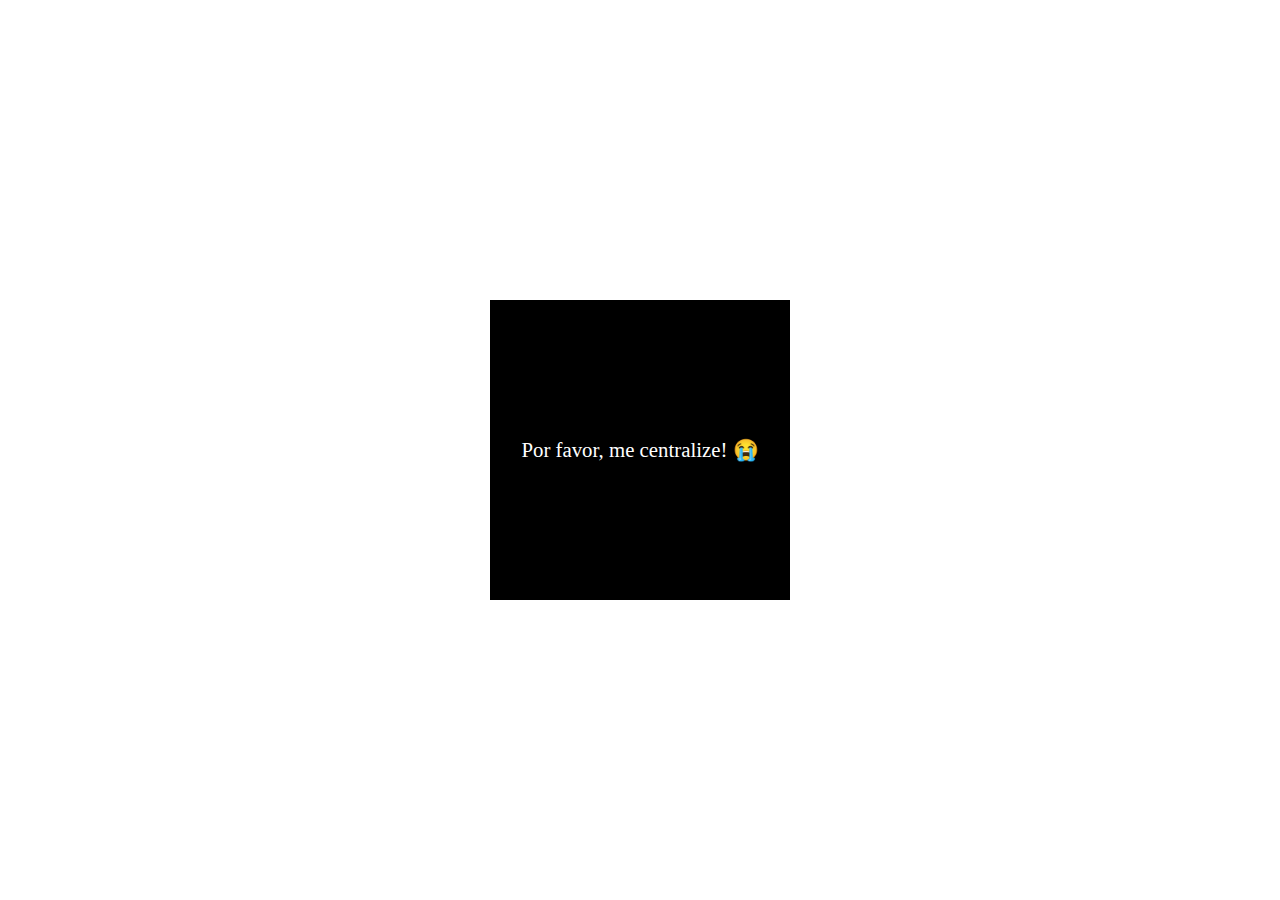
<file: bees/index.html>
<!DOCTYPE html>
<html lang="en">
<head>
    <meta charset="UTF-8">
    <meta http-equiv="X-UA-Compatible" content="IE=edge">
    <meta name="viewport" content="width=device-width, initial-scale=1.0">
    <title>Document</title>
    <link rel="stylesheet" href="./styles.css">
</head>
<body>
    <div>Por favor, me centralize! 😭</div>
</body>
</html>
</file>
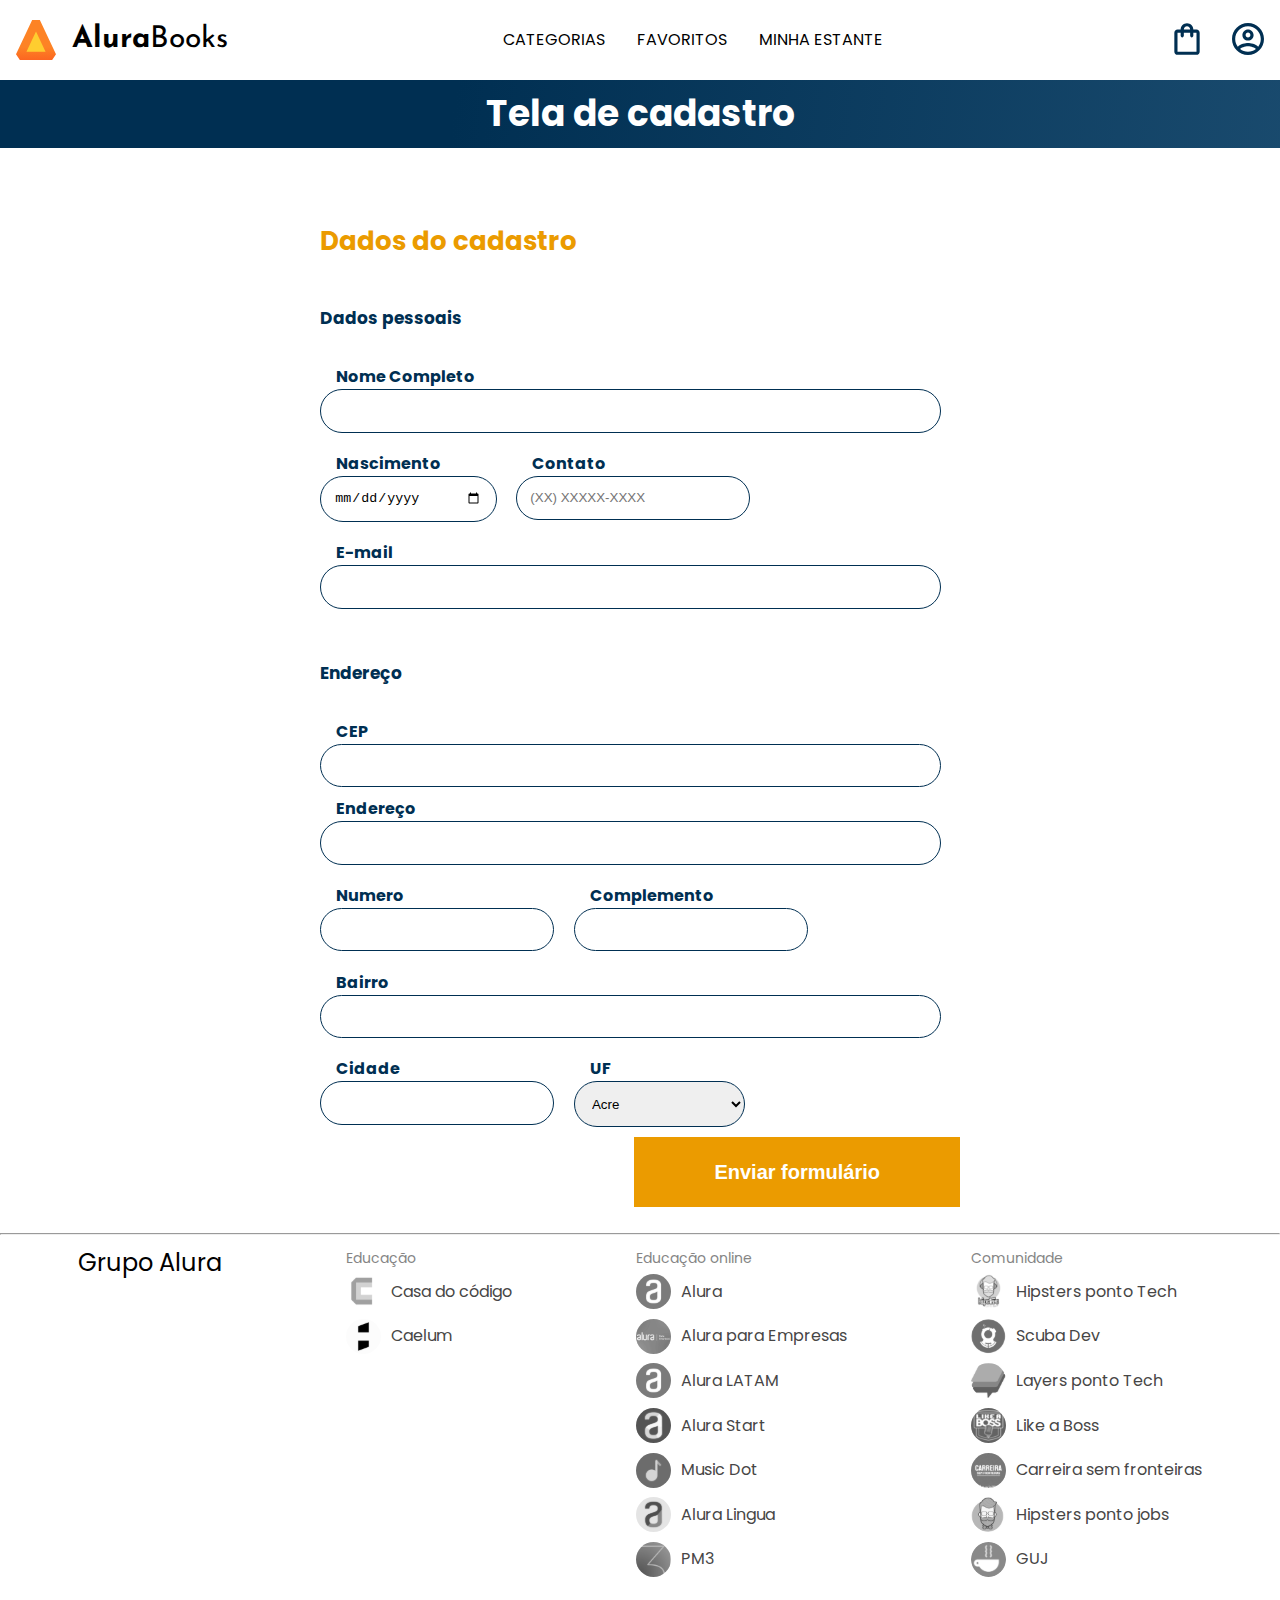
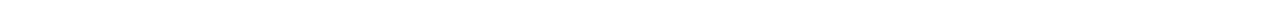
<file: js-consumindo-dados-api-main/index.html>
<!DOCTYPE html>
<html lang="en">

<head>
    <meta charset="UTF-8">
    <meta http-equiv="X-UA-Compatible" content="IE=edge">
    <meta name="viewport" content="width=device-width, initial-scale=1.0">
    <link rel="stylesheet" href="./styles/reset.css">
    <link rel="preconnect" href="https://fonts.googleapis.com">
    <link rel="preconnect" href="https://fonts.gstatic.com" crossorigin>
    <link href="https://fonts.googleapis.com/css2?family=Poppins:wght@300;400;500;700&display=swap" rel="stylesheet">
    <link rel="stylesheet" href="https://unpkg.com/swiper@8/swiper-bundle.min.css" />
    <link href="https://fonts.googleapis.com/css2?family=Josefin+Sans:wght@400;700&display=swap" rel="stylesheet">
    <link rel="stylesheet" href="./styles/styles.css">
    <title>Formulário de cadastro</title>
</head>

<body>

    <header class="cabeçalho">
        <div class="container">
            <input type="checkbox" id="menu" class="container__botao">
            <label for="menu" class="container__rotulo">
                <span class="cabeçalho__menu-hamburguer container__imagem"></span>
            </label>
            <ul class="lista-menu">
                <li class="lista-menu__titulo">Categorias</li>
                <li class="lista-menu__item">
                    <a href="#" class="lista-menu__link">Programação</a>
                </li>
                <li class="lista-menu__item">
                    <a href="#" class="lista-menu__link">Front-end</a>
                </li>
                <li class="lista-menu__item">
                    <a href="#" class="lista-menu__link">Infraestrutura</a>
                </li>
                <li class="lista-menu__item">
                    <a href="#" class="lista-menu__link">Business</a>
                </li>
                <li class="lista-menu__item">
                    <a href="#" class="lista-menu__link">Design & UX</a>
                </li>
            </ul>
            <img src="img/Logo.svg" alt="Logo da Alurabooks" class="container__imagem">
            <h1 class="container__titulo"><b class="container__titulo--negrito">Alura</b>Books</h1>
        </div>

        <ul class="opções">
            <input type="checkbox" id="opções-menu" class="opções__botão">
            <li class="opções__item"><a href="#" class="opções__link">Categorias</a></li>
            <li class="opções__item"><a href="#" class="opções__link">Favoritos</a></li>
            <li class="opções__item"><a href="#" class="opções__link">Minha estante</a></li>
        </ul>

        <div class="container">
            <a href="#"><img src="img/Favoritos.svg" alt="Meus favoritos"
                    class="container__imagem container__imagem-transparente"></a>
            <a href="#" class="container__link">
                <img src="img/Compras.svg" alt="Carrinhos de compras" class="container__imagem">
                <p class="container__texto">Minha sacola</p>
            </a>
            <a href="#" class="container__link">
                <img src="img/Usuario.svg" alt="Meu perfil" class="container__imagem">
                <p class="container__texto">Meu perfil</p>
            </a>
        </div>
    </header>

    <section class="banner">
        <h2 class="banner__titulo">Tela de cadastro</h2>
    </section>

    <main class="principal">
        <h2 class="principal__titulo">Dados do cadastro</h2>

        <form class="principal__formulario" id="formulario" target="_blank"
            onsubmit="location.replace('./cadastro-finalizado.html')">
            <h3 class="principal__subtitulo">Dados pessoais</h3>
            <div class="formulario__campo">
                <label class="campo__etiqueta" for="nome">Nome Completo</label>
                <input name="nome" id="nome" class="campo__escrita" required />
            </div>
            <div class="formulario__dupla">
                <div class="formulario__campo">
                    <label class="campo__etiqueta" for="nascimento">Nascimento</label>
                    <input name="nascimento" id="nascimento" type="date" class="campo__escrita" required />
                </div>
                <div class="formulario__campo">
                    <label class="campo__etiqueta" for="telefone">Contato</label>
                    <input name="telefone" id="telefone" type="tel" placeholder="(XX) XXXXX-XXXX" class="campo__escrita"
                        required />
                </div>
            </div>
            <div class="formulario__campo">
                <label class="campo__etiqueta" for="email">E-mail</label>
                <input name="email" id="email" type="email" class="campo__escrita" required />
            </div>

            <h3 class="principal__subtitulo">Endereço</h3>

            <div class="formulario__campo">
                <label class="campo__etiqueta" for="cep">CEP</label>
                <input name="cep" id="cep" class="campo__escrita" required />
            </div>

            <div class="formulario__campo">
                <label class="campo__etiqueta" for="endereco">Endereço</label>
                <input name="endereco" id="endereco" class="campo__escrita" required />
            </div>
            <div class="formulario__dupla">
                <div class="formulario__campo">
                    <label class="campo__etiqueta" for="numero">Numero</label>
                    <input name="numero" id="numero" class="campo__escrita" required />
                </div>
                <div class="formulario__campo">
                    <label class="campo__etiqueta" for="complemento">Complemento</label>
                    <input name="complemento" id="complemento" class="campo__escrita" />
                </div>
            </div>
            <div class="formulario__campo">
                <label class="campo__etiqueta" for="bairro">Bairro</label>
                <input name="bairro" id="bairro" class="campo__escrita" required />
            </div>
            <div class="formulario__dupla">
                <div class="formulario__campo">
                    <label class="campo__etiqueta" for="cidade">Cidade</label>
                    <input name="cidade" id="cidade" class="campo__escrita" required />
                </div>

                <div class="formulario__campo">
                    <label class="campo__etiqueta" for="estado">UF</label>
                    <select id="estado" name="estado" class="campo__escrita">
                        <option value="AC">Acre</option>
                        <option value="AL">Alagoas</option>
                        <option value="AP">Amapá</option>
                        <option value="AM">Amazonas</option>
                        <option value="BA">Bahia</option>
                        <option value="CE">Ceará</option>
                        <option value="DF">Distrito Federal</option>
                        <option value="ES">Espírito Santo</option>
                        <option value="GO">Goiás</option>
                        <option value="MA">Maranhão</option>
                        <option value="MT">Mato Grosso</option>
                        <option value="MS">Mato Grosso do Sul</option>
                        <option value="MG">Minas Gerais</option>
                        <option value="PA">Pará</option>
                        <option value="PB">Paraíba</option>
                        <option value="PR">Paraná</option>
                        <option value="PE">Pernambuco</option>
                        <option value="PI">Piauí</option>
                        <option value="RJ">Rio de Janeiro</option>
                        <option value="RN">Rio Grande do Norte</option>
                        <option value="RS">Rio Grande do Sul</option>
                        <option value="RO">Rondônia</option>
                        <option value="RR">Roraima</option>
                        <option value="SC">Santa Catarina</option>
                        <option value="SP">São Paulo</option>
                        <option value="SE">Sergipe</option>
                        <option value="TO">Tocantins</option>
                        <option value="EX">Estrangeiro</option>
                    </select>
                </div>

            </div>


            <input type="submit" value="Enviar formulário" class="formulario__botao" id="enviar">
        </form>
    </main>

    <hr>
    <footer class="rodapé">
        <h2 class="rodapé__titulo">Grupo Alura</h2>
        <ul class="lista-rodapé">
            <li class="lista-rodapé__titulo">Educação</li>
            <li class="lista-rodapé__item">
                <img src="img/CasaDoCodigo.svg" alt="Logo da casa do código">
                <a href="https://www.casadocodigo.com.br/" class="lista-rodapé__link">Casa do código</a>
            </li>
            <li class="lista-rodapé__item">
                <img src="img/Caelum.svg" alt="Logo da caelum">
                <a href="https://caelum.com.br/" class="lista-rodapé__link">Caelum</a>
            </li>
        </ul>

        <ul class="lista-rodapé">
            <li class="lista-rodapé__titulo">Educação online</li>
            <li class="lista-rodapé__item">
                <img src="img/Alura.svg" alt="Logo da Alura">
                <a href="https://www.alura.com.br/" class="lista-rodapé__link">Alura</a>
            </li>
            <li class="lista-rodapé__item">
                <img src="img/AluraEmpresas.svg" alt="Logo da Alura para Empresas">
                <a href="https://www.alura.com.br/empresas" class="lista-rodapé__link">Alura para Empresas</a>
            </li>
            <li class="lista-rodapé__item">
                <img src="img/AluraLATAM.svg" alt="Logo da Alura Latam">
                <a href="https://www.aluracursos.com/" class="lista-rodapé__link">Alura LATAM</a>
            </li>
            <li class="lista-rodapé__item">
                <img src="img/AluraStart.svg" alt="Logo da Alura START">
                <a href="https://www.alurastart.com.br/" class="lista-rodapé__link">Alura Start</a>
            </li>
            <li class="lista-rodapé__item">
                <img src="img/MusicDot.svg" alt="Logo da Music Dot">
                <a href="https://www.musicdot.com.br/" class="lista-rodapé__link">Music Dot</a>
            </li>
            <li class="lista-rodapé__item">
                <img src="img/AluraLingua.svg" alt="Logo da Alura Lingua">
                <a href="https://www.aluralingua.com.br/" class="lista-rodapé__link">Alura Lingua</a>
            </li>
            <li class="lista-rodapé__item">
                <img src="img/PM3.svg" alt="Logo da PM3">
                <a href="https://www.cursospm3.com.br/" class="lista-rodapé__link">PM3</a>
            </li>
        </ul>

        <ul class="lista-rodapé">
            <li class="lista-rodapé__titulo">Comunidade</li>
            <li class="lista-rodapé__item">
                <img src="img/HipstersTech.svg" alt="Logo do Hipsters ponto Tech">
                <a href="https://hipsters.tech/" class="lista-rodapé__link">Hipsters ponto Tech</a>
            </li>
            <li class="lista-rodapé__item">
                <img src="img/ScubaDev.svg" alt="Logo do Scuba Dev">
                <a href="https://scuba.dev.br/" class="lista-rodapé__link">Scuba Dev</a>
            </li>
            <li class="lista-rodapé__item">
                <img src="img/LayersTech.svg" alt="Logo do Layers ponto Tech">
                <a href="https://layerspontotech.com.br/" class="lista-rodapé__link">Layers ponto Tech</a>
            </li>
            <li class="lista-rodapé__item">
                <img src="img/LikeABoss.svg" alt="Logo do Like a Boss">
                <a href="https://likeaboss.com.br/" class="lista-rodapé__link">Like a Boss</a>
            </li>
            <li class="lista-rodapé__item">
                <img src="img/CarreiraSemFronteira.svg" alt="Logo do Carreira sem fronteiras">
                <a href="https://www.carreirasemfronteiras.com.br/" class="lista-rodapé__link">Carreira sem
                    fronteiras</a>
            </li>
            <li class="lista-rodapé__item">
                <img src="img/HipstersJobs.svg" alt="Logo do Hipsters ponto jobs">
                <a href="https://hipsters.jobs/" class="lista-rodapé__link">Hipsters ponto jobs</a>
            </li>
            <li class="lista-rodapé__item">
                <img src="img/GUJ.svg" alt="Logo do GUJ">
                <a href="https://www.guj.com.br/" class="lista-rodapé__link">GUJ</a>
            </li>
        </ul>
    </footer>

    <script src="script.js"></script>

</body>

</html>
</file>
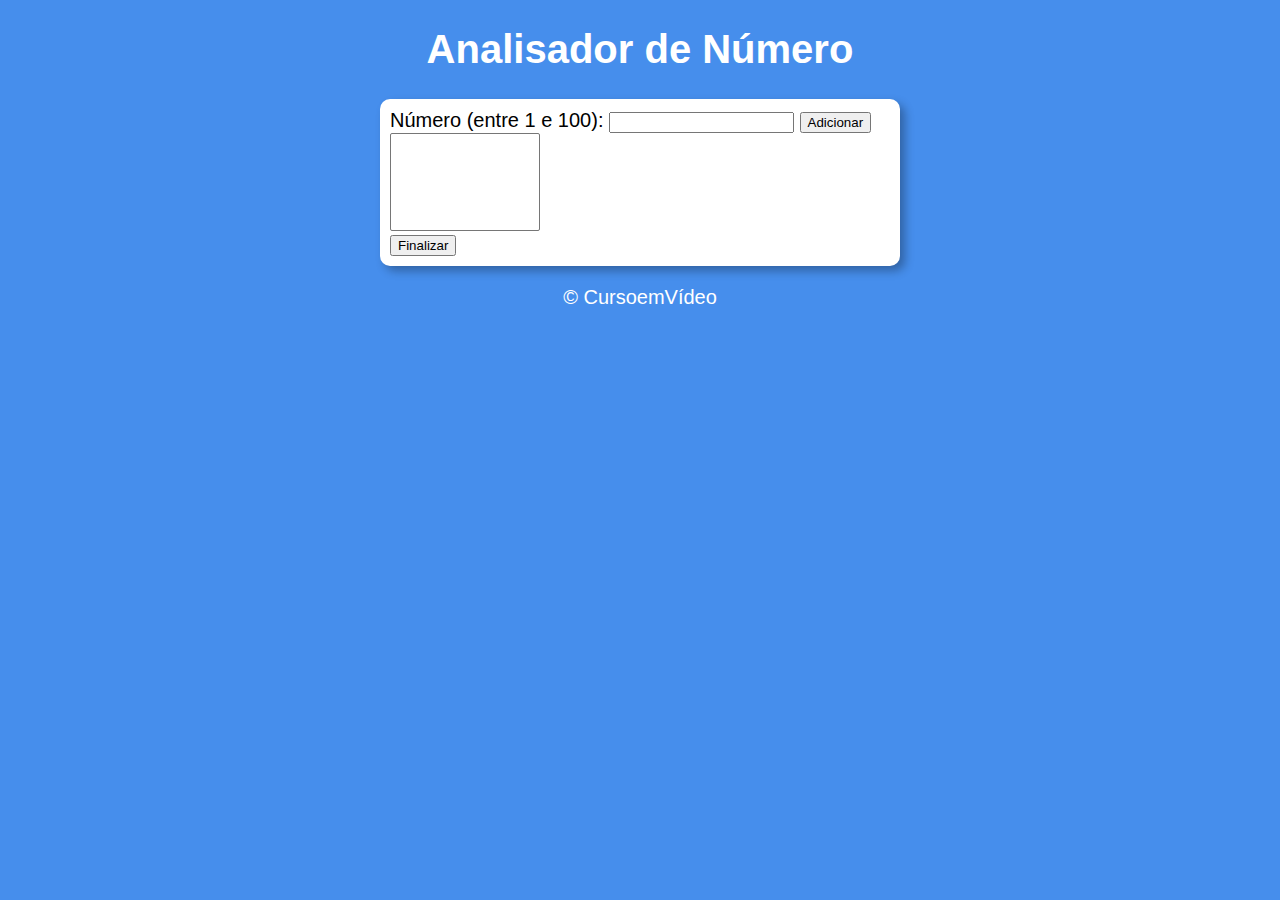
<file: JS/index.html>
<!DOCTYPE html>
<html lang="pt-BR">
<head>
    <meta charset="UTF-8">
    <meta http-equiv="X-UA-Compatible" content="IE=edge">
    <meta name="viewport" content="width=device-width, initial-scale=1.0">
    <title>Document</title>
    <link rel="stylesheet" href="style.css">
</head>
<body>
    <header>
        <h1>Analisador de Número</h1>
    </header>
    <section>
        <div>
                Número (entre 1 e 100): 
                <input type="number" id="fnum">
                <input type="button" value="Adicionar" onclick="adicionar()">
                <br><select name="flista" id="flista" size="6"></select>
                <br><input type="button" value="Finalizar" onclick="finalizar()">
        </div id="res">
            
        <div>
            
        </div>
    </section>
    <footer>
        <p>&copy; CursoemVídeo</p>
    </footer>
</body>
<script src="script.js"></script>
</html>
</file>
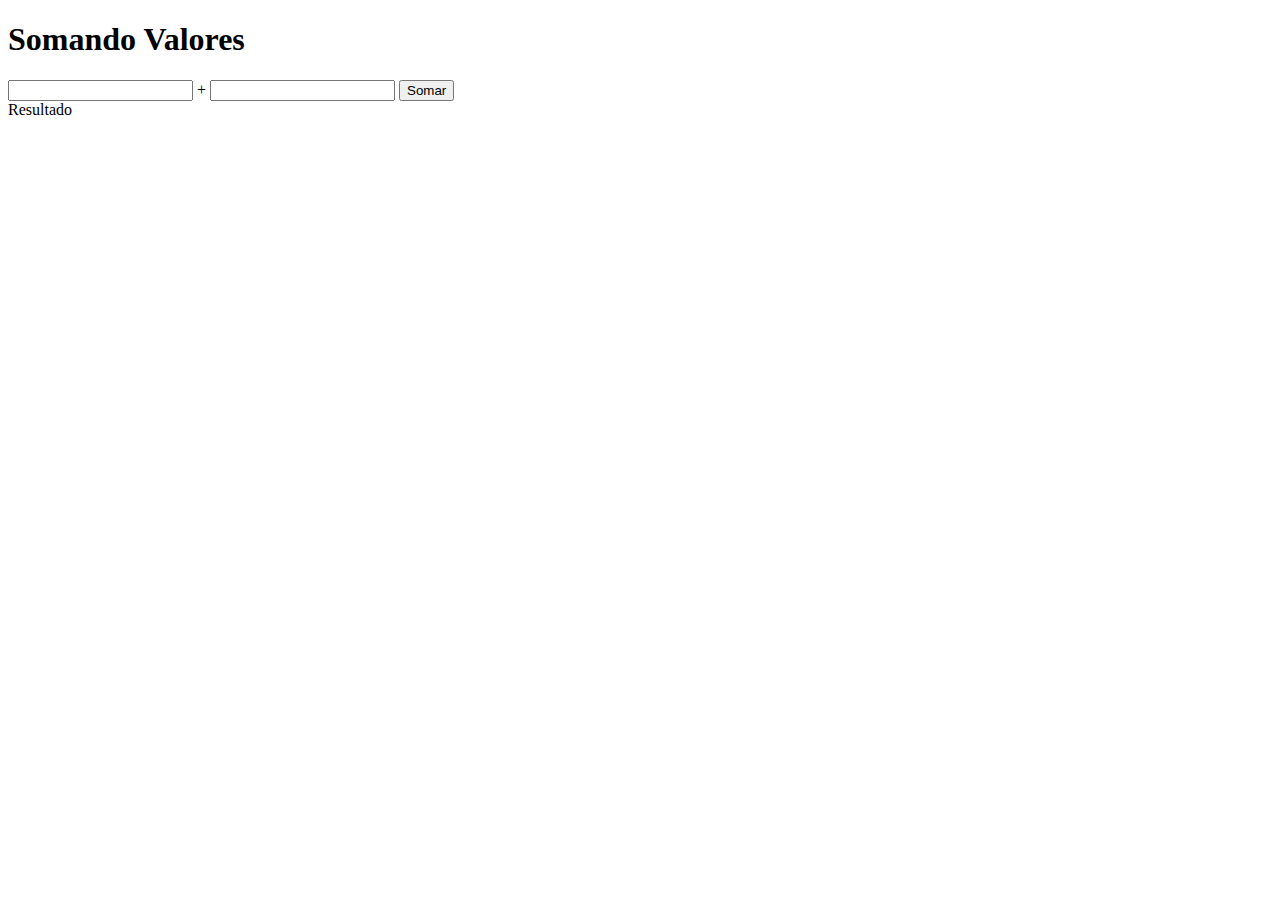
<file: JS/exemplo 2/index.html>
<!DOCTYPE html>
<html lang="pt-br">
<head>
    <meta charset="UTF-8">
    <meta http-equiv="X-UA-Compatible" content="IE=edge">
    <meta name="viewport" content="width=device-width, initial-scale=1.0">
    <title>Document</title>
</head>
<body>
    <h1>Somando Valores</h1>
    <input type="number" name="txtn1" id="txtn1"> +
    <input type="number" name="txtn2" id="txtn2">
    <input type="button" value="Somar" onclick="somar()">
    <div id="res">Resultado</div>
</body>
<script>
    function somar(){
        var tn1 = window.document.getElementById('txtn1')
        var tn2 = window.document.getElementById('txtn2')
        var res = window.document.getElementById('res')
        var n1 = Number(tn1.value) // converte para numero
        var n2 = Number(tn2.value)
        var s = n1 + n2
        res.innerHTML = `A soma entre ${n1} e ${n2} é igual a ${s}`
    }
</script>
</html>
</file>
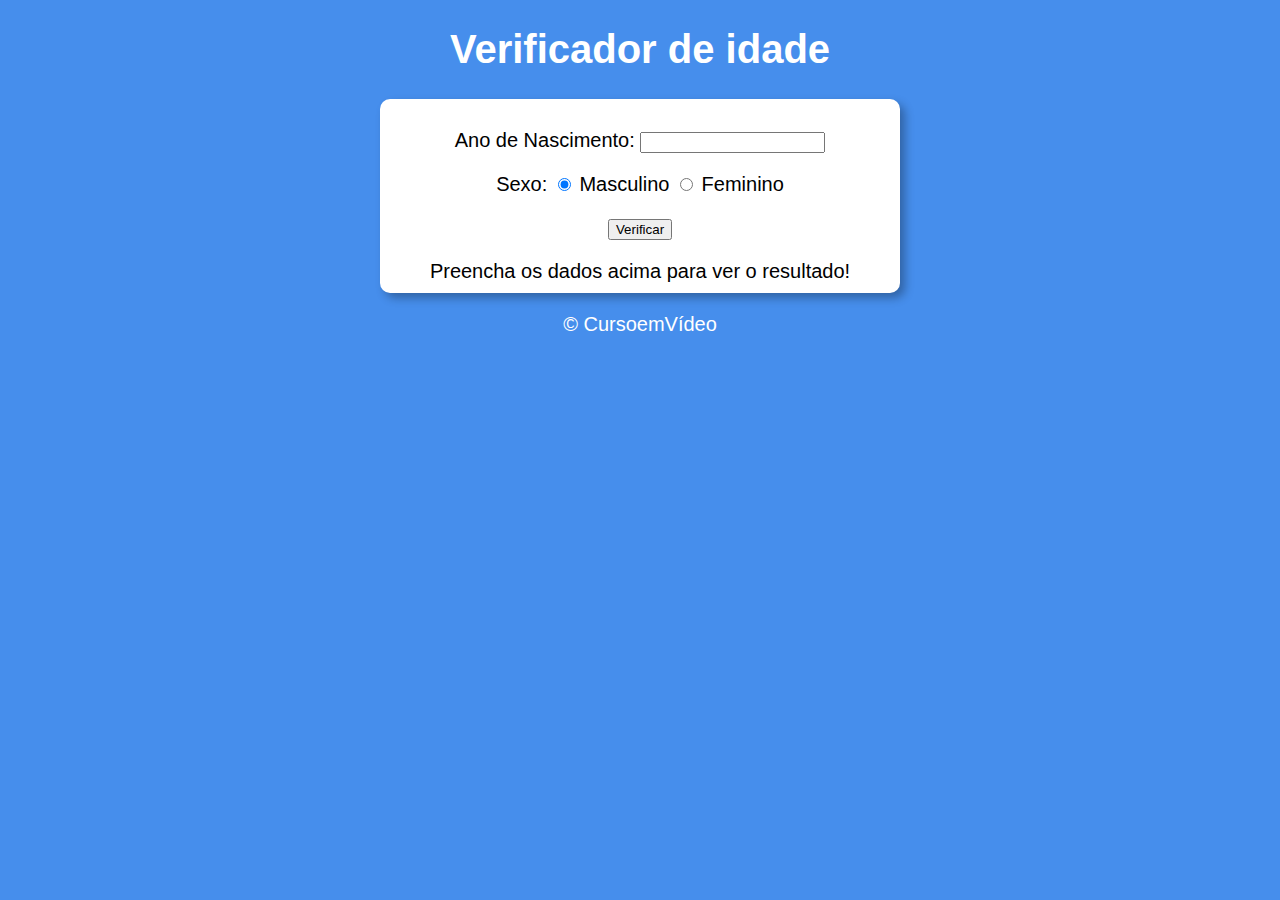
<file: JS/exemplo 4/index.html>
<!DOCTYPE html>
<html lang="pt-br">
<head>
    <meta charset="UTF-8">
    <meta http-equiv="X-UA-Compatible" content="IE=edge">
    <meta name="viewport" content="width=device-width, initial-scale=1.0">
    <title>Document</title>
    <link rel="stylesheet" href="style.css">
</head>
<body>
    <header>
        <h1>Verificador de idade</h1>
    </header>
    <section>
        <div>
            <p>Ano de Nascimento:
                <input type="number" name="txtano" id="txtano" min="0">
            </p>           
            <p>Sexo:
                <input type="radio" name="radsex" id="mas" checked>
                <label for="mas">Masculino</label>
                <input type="radio" name="radsex" id="fem">
                <label for="fem">Feminino</label>
            </p>
            <p>
                <input type="button" value="Verificar" onclick="verificar()">
            </p>
            </div>
            <div id="res">
                Preencha os dados acima para ver o resultado!
            </div>
    </section>
    <footer>
        <p>&copy; CursoemVídeo</p>
    </footer>
</body>

<script src="script.js"></script>
</html>
</file>
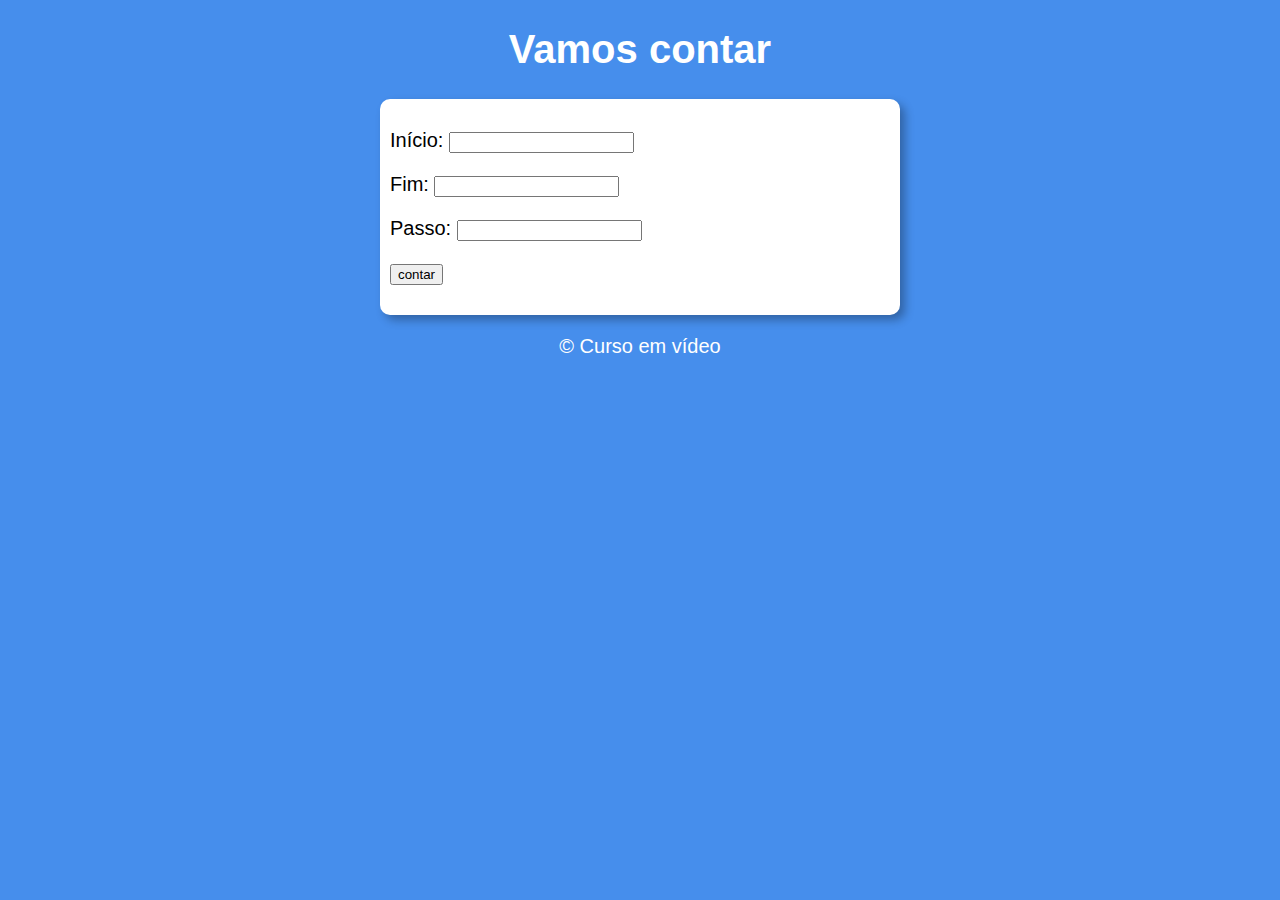
<file: JS/exemplo 5/index.html>
<!DOCTYPE html>
<html lang="pt-br">
<head>
    <meta charset="UTF-8">
    <meta http-equiv="X-UA-Compatible" content="IE=edge">
    <meta name="viewport" content="width=device-width, initial-scale=1.0">
    <title>Document</title>
    <link rel="stylesheet" href="style.css">
</head>
 <body> 
    <header>
        <h1>Vamos contar</h1>
    </header>
    <section>
        <div id="dados">
            <p> Início: <input type="number" id="txti" name="inicio"></p>
            <p> Fim: <input type="number" id="txtf" name="fim"></p>
            <p> Passo: <input type="number" id="txtp" name="passo"></p>
            <p><input type="button" value="contar" id="contar" onclick="contar()"></p>    
        </div>

        <div id="res">
           
        </div>
    </section>
    <footer>
        <p>&copy; Curso em vídeo</p>
    </footer>
</body>

<script src="script.js"></script>

</html>
</file>
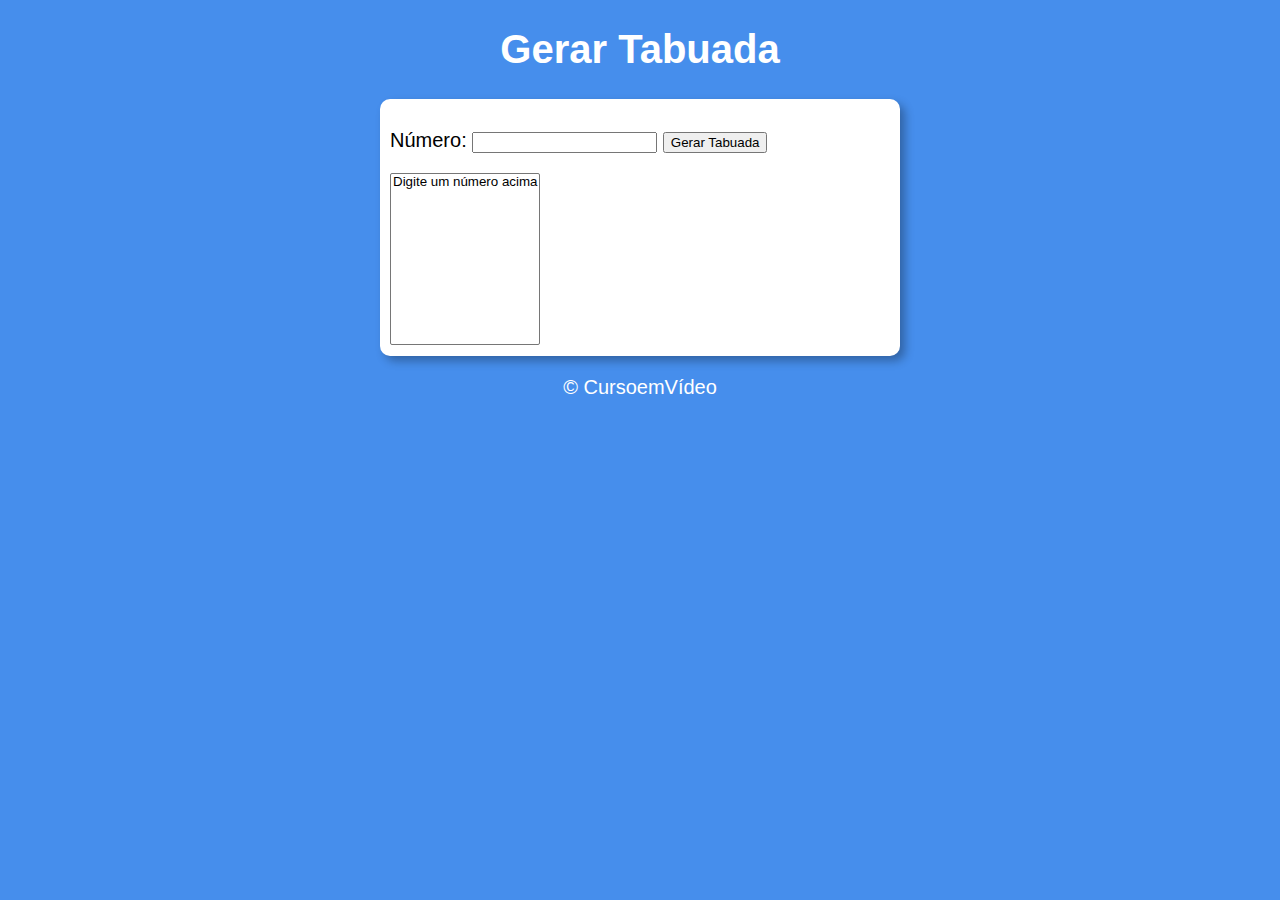
<file: JS/exemplo 6/index.html>
<!DOCTYPE html>
<html lang="pt-BR">
<head>
    <meta charset="UTF-8">
    <meta http-equiv="X-UA-Compatible" content="IE=edge">
    <meta name="viewport" content="width=device-width, initial-scale=1.0">
    <title>Document</title>
    <link rel="stylesheet" href="style.css">
</head>
<body>
    <header>
        <h1>Gerar Tabuada</h1>
    </header>
    <section>
        <div>
            <p>Número: <input type="number" id="num">
            <input type="button" value="Gerar Tabuada" onclick="tabuada()" id="gerar">
            </p>
        </div>
        <div>
            <select name="tabuada" id="seltab" size="10">
                <option>Digite um número acima</option>
            </select>
        </div>
    </section>
    <footer>
        <p>&copy; CursoemVídeo</p>
    </footer>
</body>
<script src="script.js"></script>
</html>
</file>
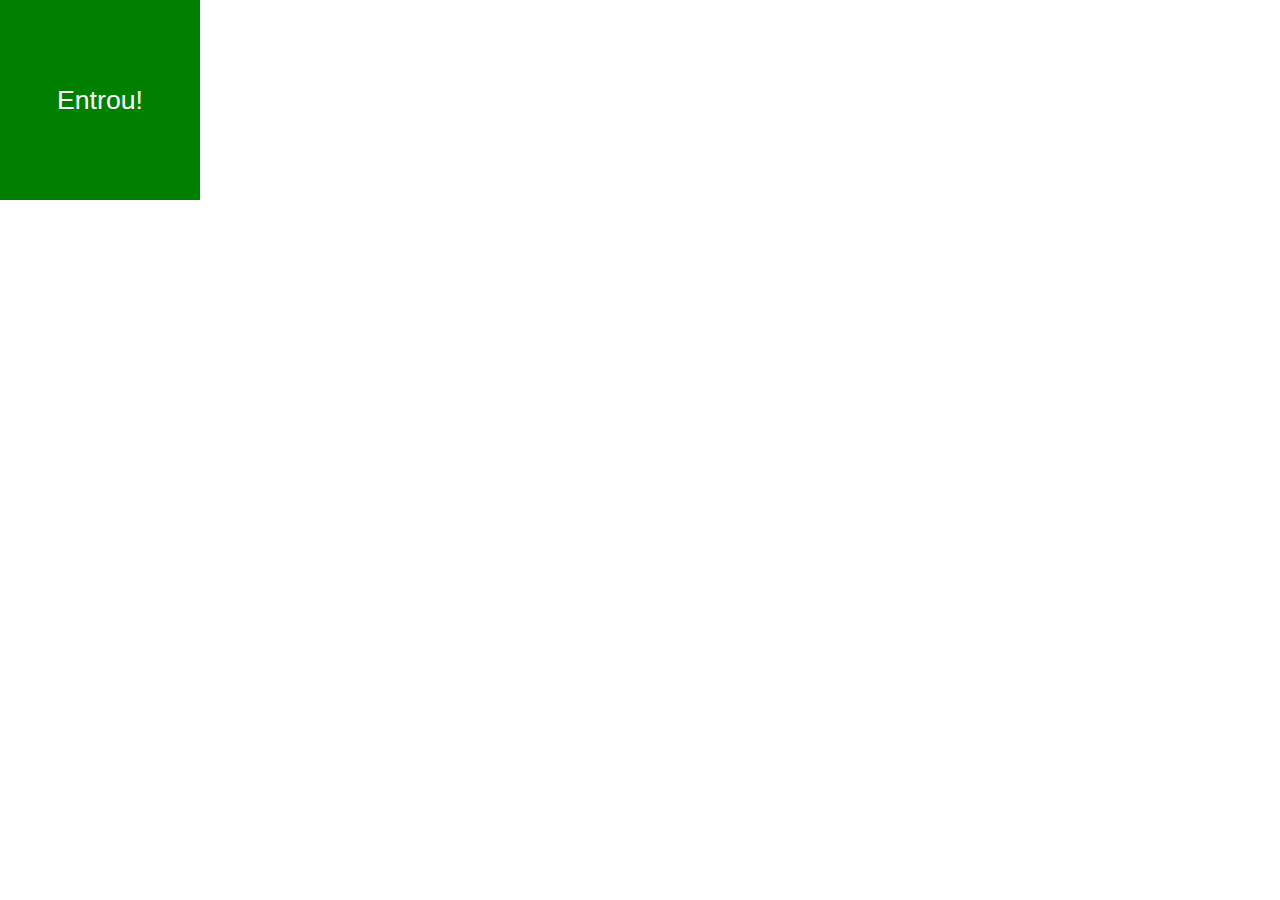
<file: JS/exemplo 1/file.html>
<!DOCTYPE html>
<html lang="pt-br">
<head>
    <meta charset="UTF-8">
    <meta http-equiv="X-UA-Compatible" content="IE=edge">
    <meta name="viewport" content="width=device-width, initial-scale=1.0">
    <title>Document</title>
    <link rel="stylesheet" href="style.css">
</head>
<body>
    <div id="area">
        Interaja...
    </div>
</body>
<script>
    {
        var a = window.document.getElementById('area') // faz a ligação entre os objetos
        a.addEventListener('click', clicar)
        a.addEventListener('mouseenter', entrar) // liga o JS com o HTML
        a.addEventListener('mouseout', sair)
        
        function clicar(){
            a.innerText = 'Clicou!'
            a.style.background = 'red'
        }
        function entrar(){
            a.innerText = 'Entrou!'
        }
        function sair(){
            a.innerText = 'Saiu!'
            a.style.background = 'green'
        }
    }
</script>
</html>
</file>
<file: bees/styles.css>
* {
    margin: 0;
    padding: 0;
}

body {
    height: 100vh;
    display: flex;
    justify-content: center;
    align-items: center;
}

div {
    display: flex;
    justify-content: center;
    align-items: center;
    height: 300px;
    width: 300px;
    background-color: #000;
    color: #fff;
    font-size: 1.3rem;
}
</file>
<file: js-consumindo-dados-api-main/styles/styles.css>
@import url("header.css");
@import url("banner.css");
@import url("formulario.css");
@import url("rodape.css");
@import url("cadastro.css");

:root {
    --cor-de-fundo: #EBECEE;
    --branco: #FFFFFF;
    --laranja: #EB9B00;
    --azul-degrade: linear-gradient(97.54deg, #002F52 35.49%, #326589 165.37%);
    --fonte-principal: "Poppins";
    --azul: #002F52;
    --fonte-secundario: "Josefin Sans";
    --preto: #000000;
    --cinza: #474646;
    --cinza-claro: #858585;
    --vermelho: #D94937;
}

body {
    background-color: var(--branco);
    font-family: var(--fonte-principal);
    font-size: 16px;
    font-weight: 400;
}
</file>
<file: JS/style.css>
body{
    background: rgb(70, 142, 236);
    font: normal 15pt Arial;

}

header{
    text-align: center;
    color: white;
}

section{
    background-color: white;
    border-radius: 10px;
    box-shadow: 5px 5px 10px rgba(0, 0, 0, 0.3);
    margin: auto;
    padding: 10px;
    width: 500px;
}

#flista{
    width: 150px;
}

footer{
    text-align:center;
    color: white;
}
</file>
<file: JS/exemplo 4/style.css>
body{
    background: rgb(70, 142, 236);
    font: normal 15pt Arial;
    text-align: center;
}

header{
    color: white;
}

section{
    background-color: white;
    border-radius: 10px;
    box-shadow: 5px 5px 10px rgba(0, 0, 0, 0.3);
    margin: auto;
    padding: 10px;
    width: 500px;
}

footer{
    color: white;
}

#foto{
    width: 200px;
    height: 200px;
    border-radius: 100%;
}
</file>
<file: JS/exemplo 5/style.css>
body{
    background: rgb(70, 142, 236);
    font: normal 15pt Arial;

}

header{
    text-align: center;
    color: white;
}

section{
    background-color: white;
    border-radius: 10px;
    box-shadow: 5px 5px 10px rgba(0, 0, 0, 0.3);
    margin: auto;
    padding: 10px;
    width: 500px;
}

footer{
    text-align:center;
    color: white;
}
</file>
<file: JS/exemplo 6/style.css>
body{
    background: rgb(70, 142, 236);
    font: normal 15pt Arial;

}

header{
    text-align: center;
    color: white;
}

section{
    background-color: white;
    border-radius: 10px;
    box-shadow: 5px 5px 10px rgba(0, 0, 0, 0.3);
    margin: auto;
    padding: 10px;
    width: 500px;
}

footer{
    text-align:center;
    color: white;
}
</file>
<file: JS/exemplo 1/style.css>
body{
    margin: 0;
    padding: 0;
}

#area{
    font: normal 20pt arial;
    background-color: green;
    width: 200px;
    height: 200px;
    text-align: center;
    line-height: 200px;
    color: white;
    
}
</file>
